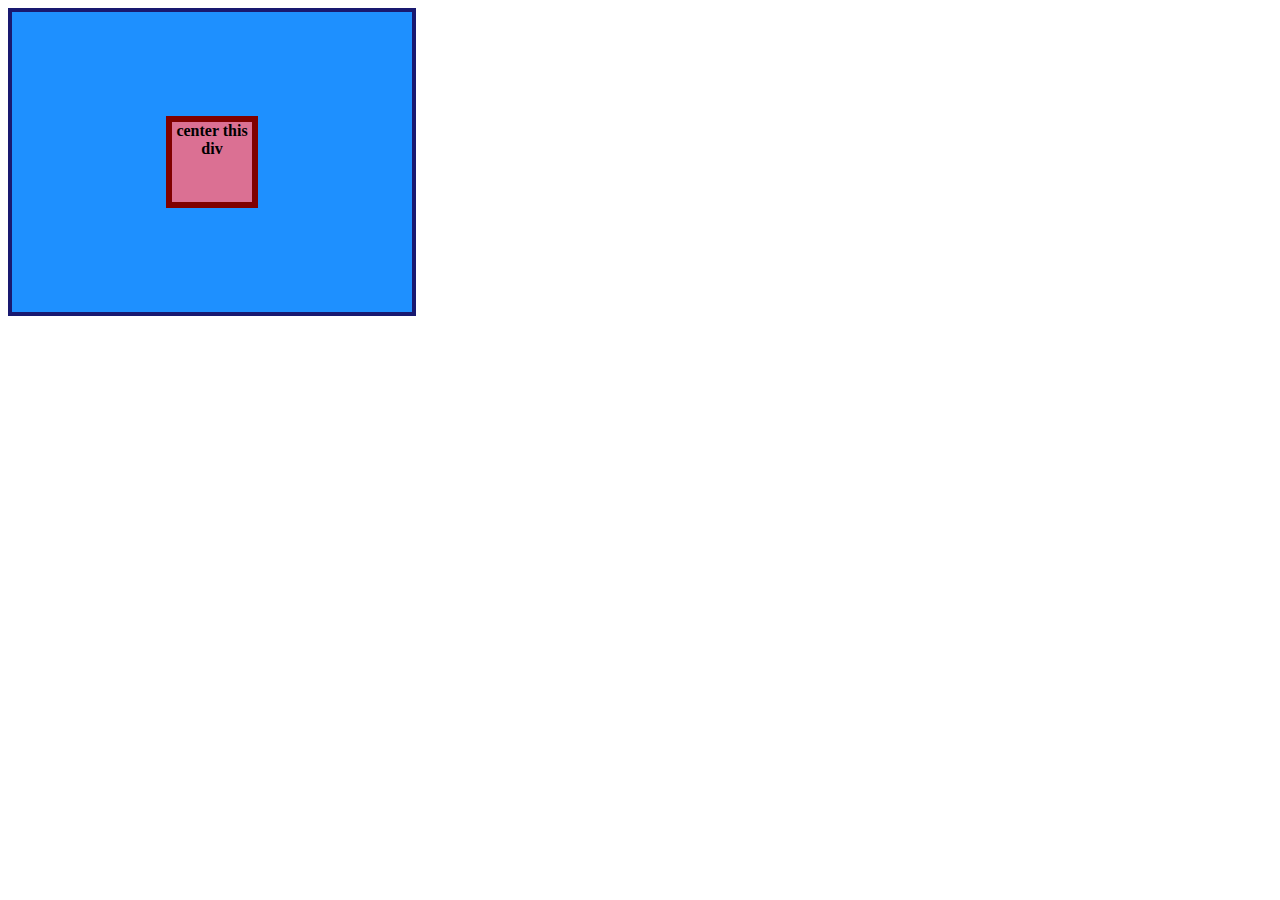
<file: flex/01-flex-center/index.html>
<!DOCTYPE html>
<html lang="en">
<head>
  <meta charset="UTF-8">
  <meta http-equiv="X-UA-Compatible" content="IE=edge">
  <meta name="viewport" content="width=device-width, initial-scale=1.0">
  <title>CENTER THIS DIV</title>
  <link rel="stylesheet" href="style.css">
</head>
<body>
  <div class="container">
  <div class="box">center this div</div>
  </div>
</body>
</html>
</file>
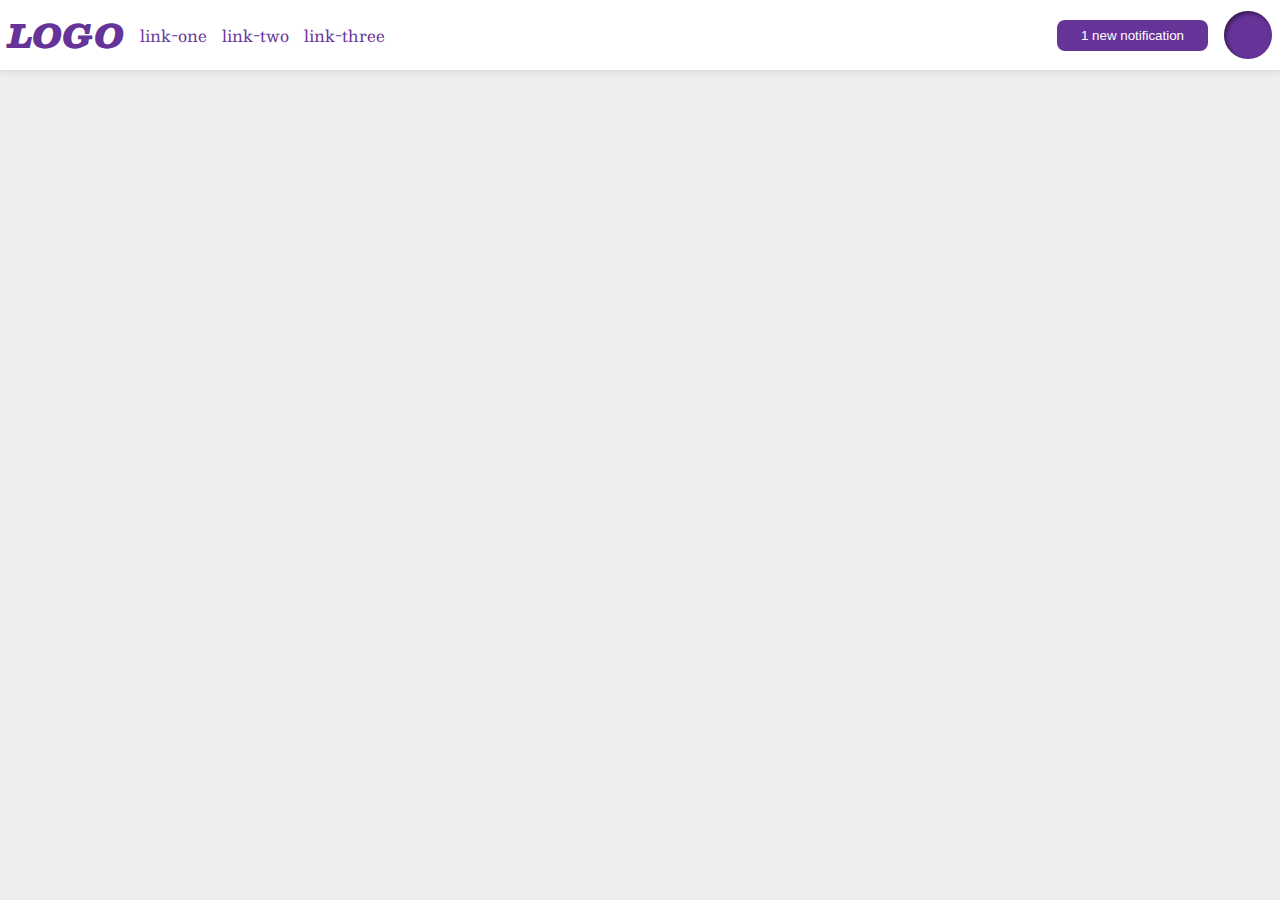
<file: flex/03-flex-header-2/index.html>
<!DOCTYPE html>
<html lang="en">
<head>
  <meta charset="UTF-8">
  <meta http-equiv="X-UA-Compatible" content="IE=edge">
  <meta name="viewport" content="width=device-width, initial-scale=1.0">
  <title>Flex Header 2</title>
  <link rel="stylesheet" href="style.css">
</head>
<body>
  <div class="header">
    <div class="left"> 
      <div class="logo">
        LOGO
      </div>
      <ul class="links">
        <li><a href="google.com">link-one</a></li>
        <li><a href="google.com">link-two</a></li>
        <li><a href="google.com">link-three</a></li>
      </ul>
    </div>
    <div class="right">  
      <button class="notifications">
        1 new notification
      </button>
      <div class="profile-image"></div>
    </div>
  </div>
</body>
</html>
</file>
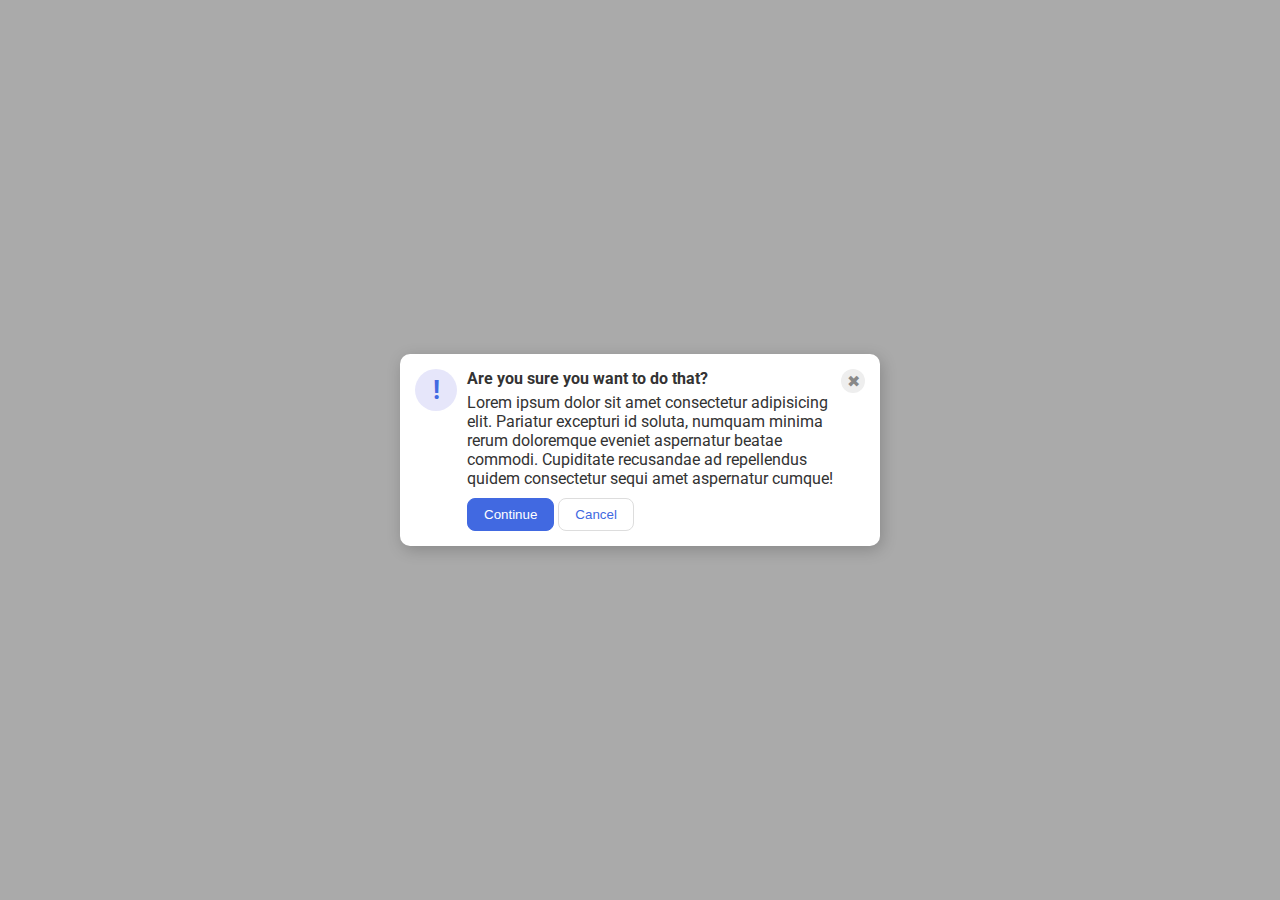
<file: flex/05-flex-modal/index.html>
<!DOCTYPE html>
<html lang="en">
<head>
  <meta charset="UTF-8">
  <meta http-equiv="X-UA-Compatible" content="IE=edge">
  <meta name="viewport" content="width=device-width, initial-scale=1.0">
  <link rel="stylesheet" href="style.css">
  <title>Modal</title>
</head>
<body>
  <div class="modal">
    <div class="main-container">
      <div class="icon-container">
        <div class="icon">!</div>  
      </div>
      <div class="content-container">
        <div class="header-container">
          <div class="header"><strong>Are you sure you want to do that?</strong></div>
          <div class="close-button">✖</div>
        </div>
      
        <div class="text">Lorem ipsum dolor sit amet consectetur adipisicing elit. Pariatur excepturi id soluta, numquam minima rerum doloremque eveniet aspernatur beatae commodi. Cupiditate recusandae ad repellendus quidem consectetur sequi amet aspernatur cumque!</div>
        <button class="continue">Continue</button>
        <button class="cancel">Cancel</button>
      </div>
    </div>
  </div>
</body>
</html>
</file>
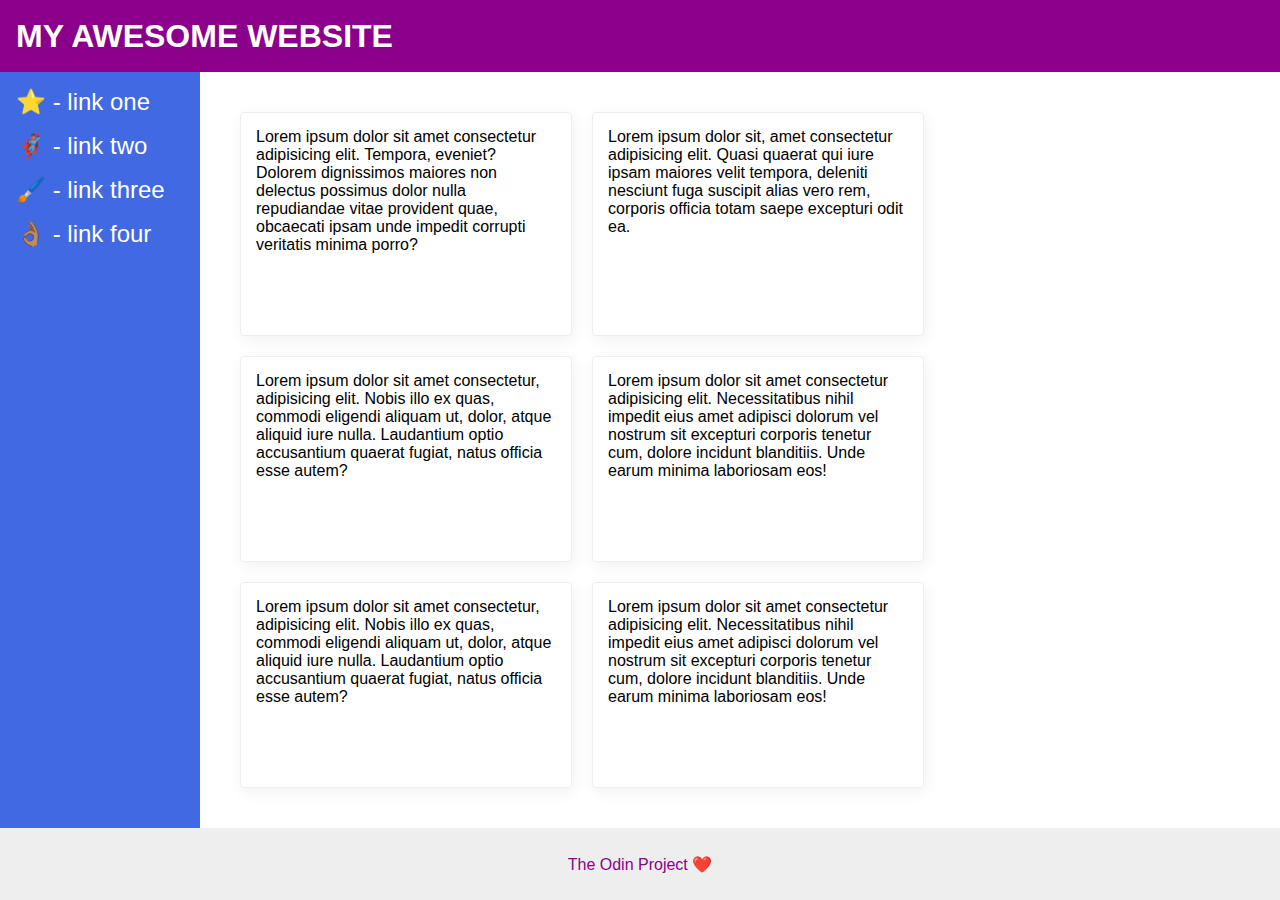
<file: flex/07-flex-layout-2/index.html>
<!DOCTYPE html>
<html lang="en">
<head>
  <meta charset="UTF-8">
  <meta http-equiv="X-UA-Compatible" content="IE=edge">
  <meta name="viewport" content="width=device-width, initial-scale=1.0">
  <title>The Holy Grail</title>
  <link rel="stylesheet" href="style.css">
</head>
<body>
  <div class="header">
    MY AWESOME WEBSITE
  </div>
  <div class="content">
    <div class="sidebar">
      <ul>
        <li><a href="google.com">⭐ - link one</a></li>
        <li><a href="google.com">🦸🏽‍♂️ - link two</a></li>
        <li><a href="google.com">🖌️ - link three</a></li>
        <li><a href="google.com">👌🏽 - link four</a></li>
      </ul>
    </div>
    <div class="card-container">
      <div class="card">Lorem ipsum dolor sit amet consectetur adipisicing elit. Tempora, eveniet? Dolorem dignissimos maiores non delectus possimus dolor nulla repudiandae vitae provident quae, obcaecati ipsam unde impedit corrupti veritatis minima porro?</div>
      <div class="card">Lorem ipsum dolor sit, amet consectetur adipisicing elit. Quasi quaerat qui iure ipsam maiores velit tempora, deleniti nesciunt fuga suscipit alias vero rem, corporis officia totam saepe excepturi odit ea.</div>
      <div class="card">Lorem ipsum dolor sit amet consectetur, adipisicing elit. Nobis illo ex quas, commodi eligendi aliquam ut, dolor, atque aliquid iure nulla. Laudantium optio accusantium quaerat fugiat, natus officia esse autem?</div>
      <div class="card">Lorem ipsum dolor sit amet consectetur adipisicing elit. Necessitatibus nihil impedit eius amet adipisci dolorum vel nostrum sit excepturi corporis tenetur cum, dolore incidunt blanditiis. Unde earum minima laboriosam eos!</div>
      <div class="card">Lorem ipsum dolor sit amet consectetur, adipisicing elit. Nobis illo ex quas, commodi eligendi aliquam ut, dolor, atque aliquid iure nulla. Laudantium optio accusantium quaerat fugiat, natus officia esse autem?</div>
      <div class="card">Lorem ipsum dolor sit amet consectetur adipisicing elit. Necessitatibus nihil impedit eius amet adipisci dolorum vel nostrum sit excepturi corporis tenetur cum, dolore incidunt blanditiis. Unde earum minima laboriosam eos!</div>
    </div>
  </div>
  
  <div class="footer">
    The Odin Project ❤️
  </div>
</body>
</html>
</file>
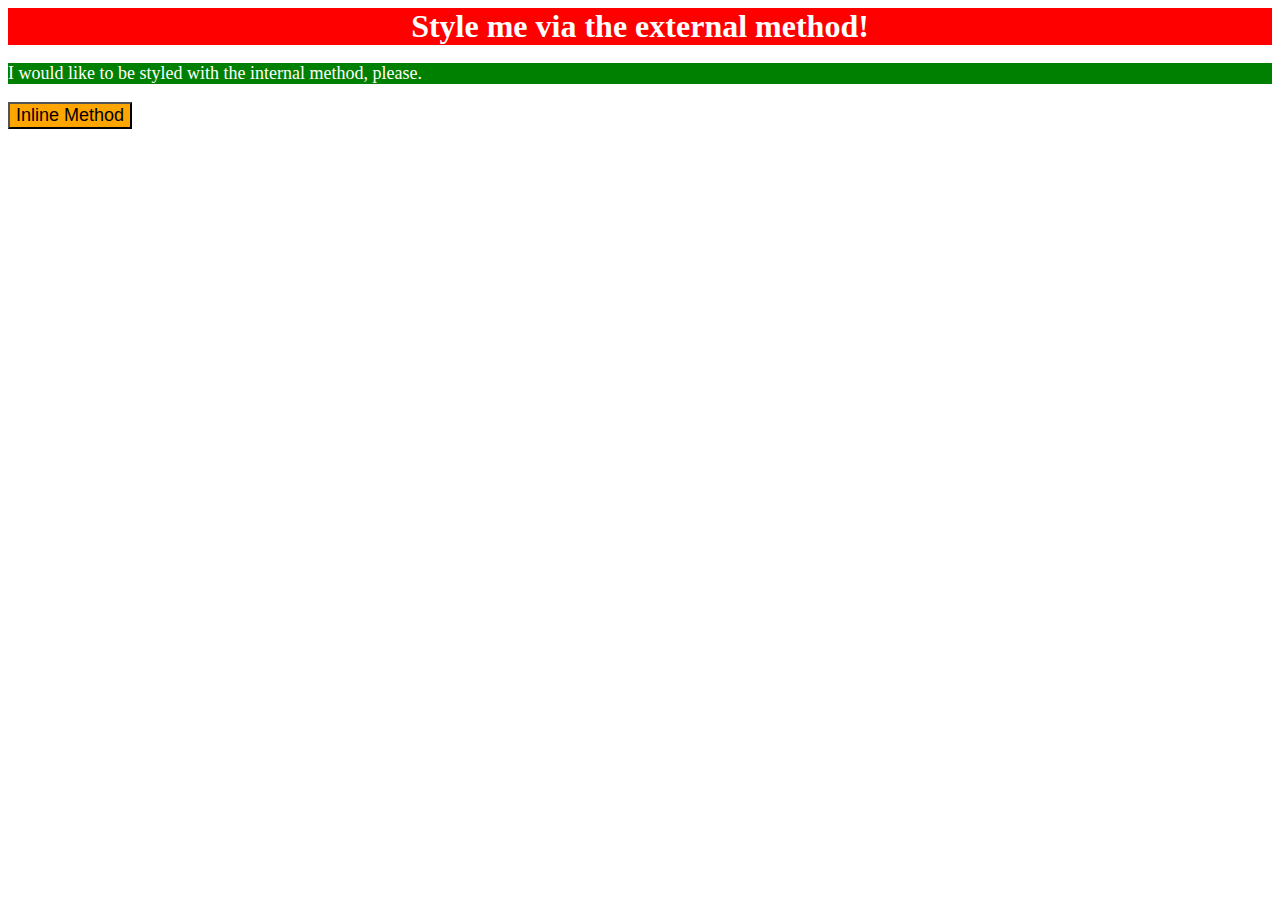
<file: foundations/01-css-methods/index.html>
<!DOCTYPE html>
<html lang="en">
<head>
  <meta charset="UTF-8">
  <meta http-equiv="X-UA-Compatible" content="IE=edge">
  <meta name="viewport" content="width=device-width, initial-scale=1.0">
  <title>Methods for Adding CSS</title>
  <link rel="stylesheet" href="styles.css">
  <style>
    p {
      background-color: green;
      color: white;
      font-size: 18px;
    }
  </style>
</head>
<body>
  <div>Style me via the external method!</div>
  <p>I would like to be styled with the internal method, please.</p>
  <button style="background-color: orange; font-size: 18px;">Inline Method</button>
</body>
</html>
</file>
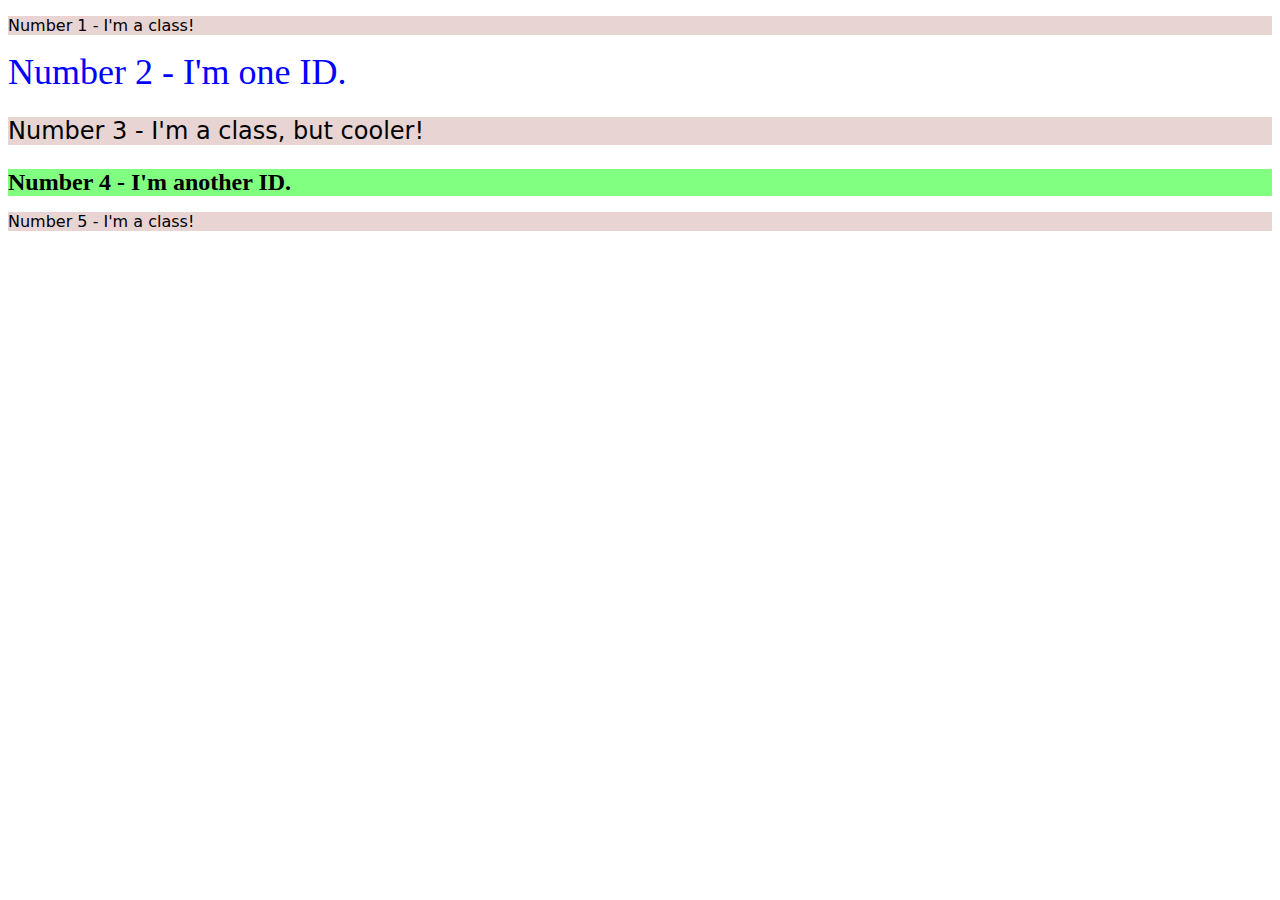
<file: foundations/02-class-id-selectors/index.html>
<!DOCTYPE html>
<html lang="en">
<head>
  <meta charset="UTF-8">
  <meta http-equiv="X-UA-Compatible" content="IE=edge">
  <meta name="viewport" content="width=device-width, initial-scale=1.0">
  <title>Class and ID Selectors</title>
  <link rel="stylesheet" href="style.css">
</head>
<body>
  <p class="marco">Number 1 - I'm a class!</p>
  <div id="polo">Number 2 - I'm one ID.</div>
  <p class="marco big">Number 3 - I'm a class, but cooler!</p>
  <div id="quadro">Number 4 - I'm another ID.</div>
  <p class="marco">Number 5 - I'm a class!</p>
</body>
</html>
</file>
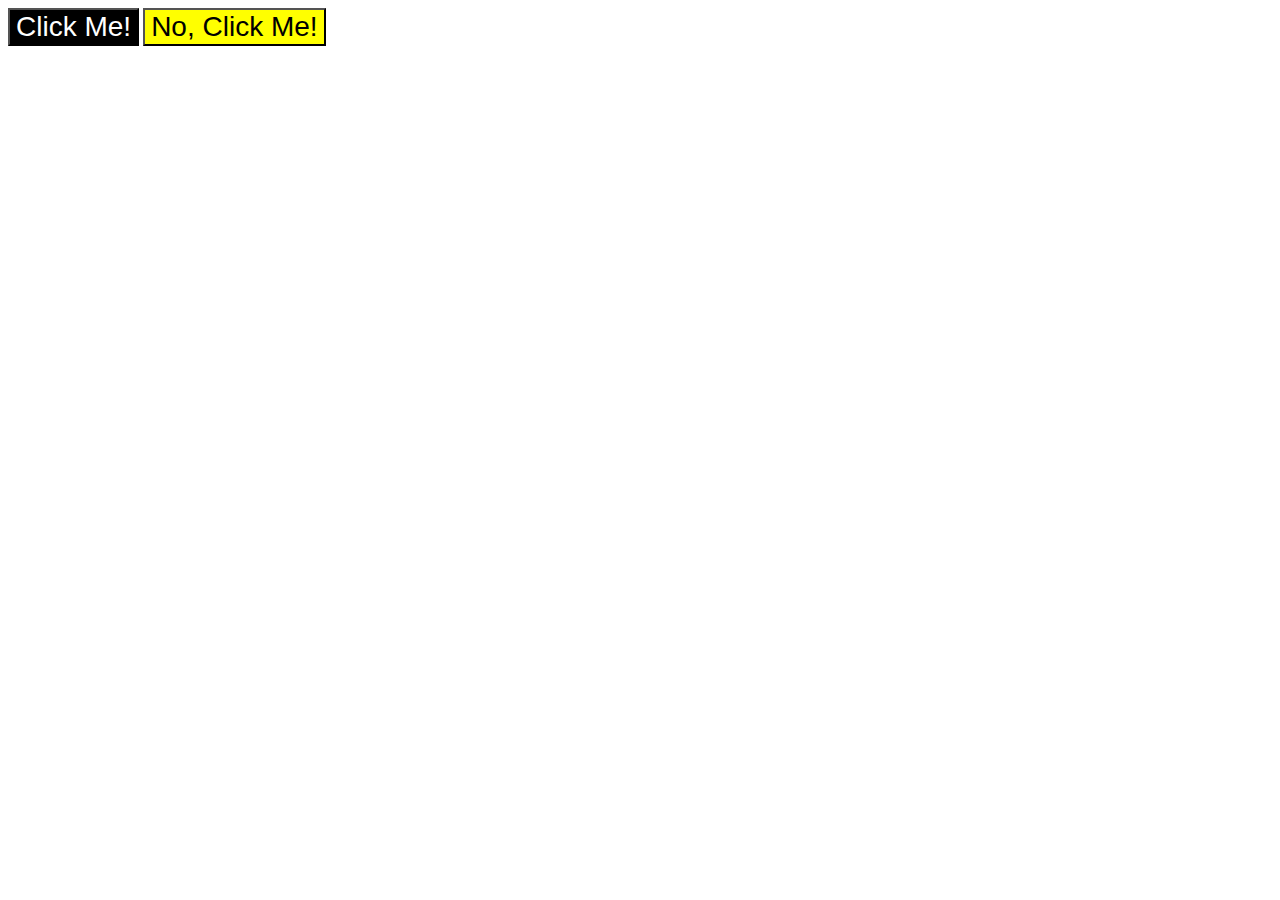
<file: foundations/03-grouping-selectors/index.html>
<!DOCTYPE html>
<html lang="en">
<head>
  <meta charset="UTF-8">
  <meta http-equiv="X-UA-Compatible" content="IE=edge">
  <meta name="viewport" content="width=device-width, initial-scale=1.0">
  <title>Grouping Selectors</title>
  <link rel="stylesheet" href="style.css">
</head>
<body>
  <button class="first">Click Me!</button>
  <button class="second">No, Click Me!</button>
</body>
</html>
</file>
<file: flex/01-flex-center/style.css>
.container {
  background: dodgerblue;
  border: 4px solid midnightblue;
  width: 400px;
  height: 300px;
  display: flex;
  justify-content: center;
  align-items: center;
}

.box {
  background: palevioletred;
  font-weight: bold;
  text-align: center;
  border: 6px solid maroon;
  width: 80px;
  height: 80px;
}
</file>
<file: flex/03-flex-header-2/style.css>
/* this is some magical font-importing.  
you'll learn about it later. */
@import url('https://fonts.googleapis.com/css2?family=Besley:ital,wght@0,400;1,900&display=swap');

body {
  margin: 0;
  background: #eee;
  font-family: Besley, serif;
}

.header {
  background: white;
  border-bottom: 1px solid #ddd;
  box-shadow: 0 0 8px rgba(0,0,0,.1);
  display: flex;
  justify-content: space-between;
  padding: 8px;
}

.profile-image {
  background: rebeccapurple;
  box-shadow: inset 2px 2px 4px rgba(0,0,0,.5);
  border-radius: 50%;
  width: 48px;
  height:  48px;
}

.logo {
  color: rebeccapurple;
  font-size: 32px;
  font-weight: 900;
  font-style: italic;
}

button {
  border: none;
  border-radius: 8px;
  background: rebeccapurple;
  color: white;
  padding: 8px 24px;
}

a {
  /* this removes the line under our links */
  text-decoration: none;
  color: rebeccapurple;
}

ul {
  list-style-type: none;
  display: flex;
  margin: 0;
  padding: 0;
  gap: 15px;
}

.left, .right {
  display: flex;
  align-items: center;
  gap: 16px;
}
</file>
<file: flex/05-flex-modal/style.css>
@import url('https://fonts.googleapis.com/css2?family=Roboto:wght@400;700&display=swap');

html, body {
  height: 100%;
}

body {
  font-family: Roboto, sans-serif;
  margin: 0;
  background: #aaa;
  color: #333;
  /* I'll give you this one for free lol */
  display: flex;
  align-items: center;
  justify-content: center;
}

.modal {
  background: white;
  width: 480px;
  border-radius: 10px;
  box-shadow: 2px 4px 16px rgba(0,0,0,.2);
}

.main-container {
  margin: 15px;
  display: flex;
  gap: 10px;
}

.icon {
  color: royalblue;
  font-size: 26px;
  font-weight: 700;
  background: lavender;
  width: 42px;
  height: 42px;
  border-radius: 50%;
  display: flex;
  align-items: center;
  justify-content: center;
  
}

.header-container {
  display: flex;
}

.close-button {
  background: #eee;
  border-radius: 50%;
  color: #888;
  font-weight: 400;
  font-size: 16px;
  height: 24px;
  width: 24px;
  display: flex;
  align-items: center;
  justify-content: center;
  margin-left: auto;
}

.text {
  padding-right: 10px;
  margin-bottom: 10px;
}

button {
  padding: 8px 16px;
  border-radius: 8px;
}

button.continue {
  background: royalblue;
  border: 1px solid royalblue;
  color: white;
}

button.cancel {
  background: white;
  border: 1px solid #ddd;
  color: royalblue;
}
</file>
<file: flex/07-flex-layout-2/style.css>
body {
  font-family: -apple-system, BlinkMacSystemFont, 'Segoe UI', Roboto, Oxygen, Ubuntu, Cantarell, 'Open Sans', 'Helvetica Neue', sans-serif;
  margin: 0;
  min-height: 100vh;
  display: flex;
  flex-direction: column;
}

.header {
  height: 72px;
  background: darkmagenta;
  color: white;
  font-size: 32px;
  font-weight: 800;
  display: flex;
  align-items: center;
  padding-left: 16px;
}

.footer {
  height: 72px;
  background: #eee;
  color: darkmagenta;
  display: flex;
  justify-content: center;
  align-items: center;
}

.sidebar {
  width: 200px;
  background: royalblue;
  flex-shrink: 0;
}

.card {
  border: 1px solid #eee;
  box-shadow: 2px 4px 16px rgba(0,0,0,.06);
  border-radius: 4px;
  width: 300px;
  height: auto;
  display: flex;
  padding: 15px;
}

.content {
  display: flex;
  flex-grow: 1;
}

.card-container {
  display: flex;
  flex-wrap: wrap;
  width: 1100px;
  gap: 20px;
  padding: 40px;
}

li {
  list-style-type: none;
  margin: 16px;
}

a {
  text-decoration: none;
  font-size: 24px;
  color: white;
}

ul {
  margin: 0;
  padding: 0;
}
</file>
<file: foundations/01-css-methods/styles.css>
div {
    color: white;
    background-color: red;
    font-size: 32px;
    font-weight: bold;
    text-align: center;
}
</file>
<file: foundations/02-class-id-selectors/style.css>
.marco {
    background-color: rgb(233, 212, 212);
    font-family: Verdana, DejaVu Sans, sans-serif;
}

.big {
    font-size: 24px;
}

#polo {
    color: rgb(0, 0, 255);
    font-size: 36px;
}


#quadro {
    background-color: hsl(120, 100%, 75%);
    font-size: 24px;
    font-weight: bold;
}
</file>
<file: foundations/03-grouping-selectors/style.css>
.first,
.second {
    font-size: 28px;
    font-family: 'Helvetica', 'Times New Roman', sans-serif;
}

.first {
    background-color: #000000;
    color: #ffffff;
}

.second {
    background-color: #ffff00;
}
</file>
